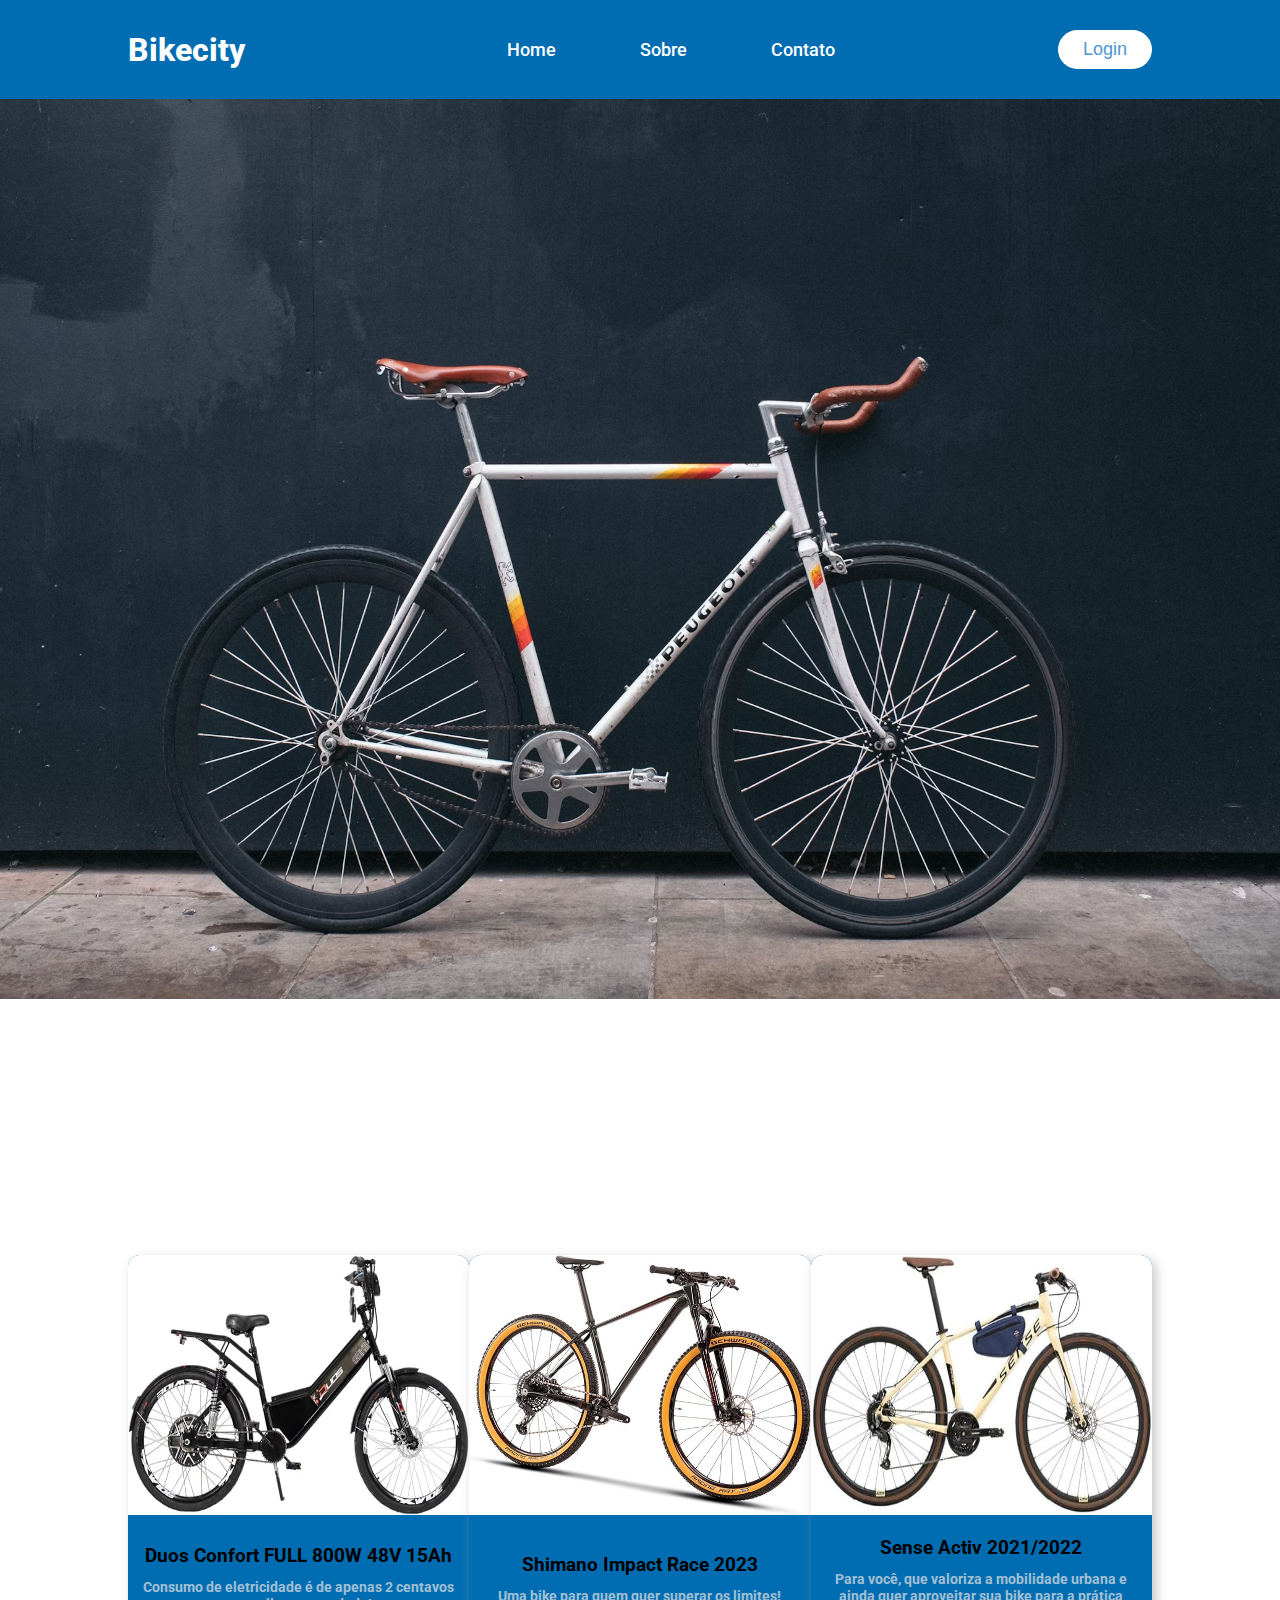
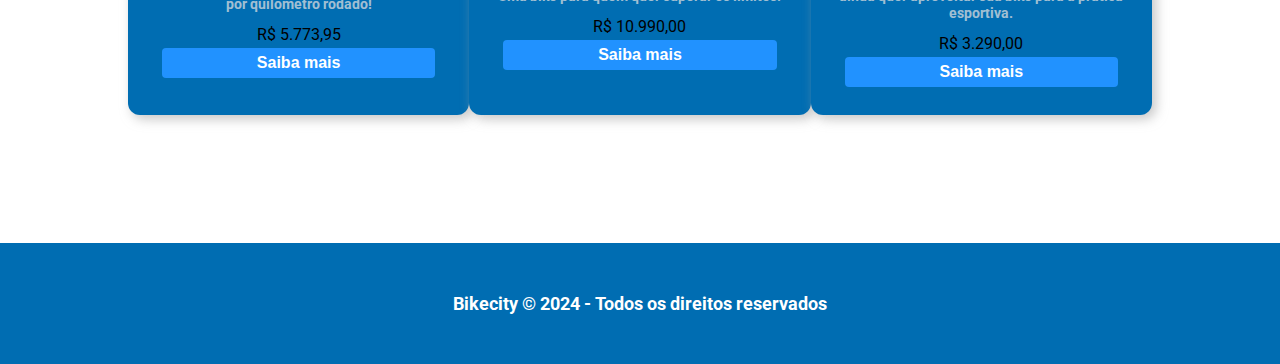
<file: index.html>
<!DOCTYPE html>
<html lang="pt-br">
<head>
    <meta charset="UTF-8">
    <meta name="viewport" content="width=device-width, initial-scale=1.0">
    <link rel="stylesheet" href="css/estilo.css">
    <title>Home - Bikecity</title>
</head>
<body>
    <header id="header">
        <a href="#" class="logo">Bikecity</a>
        <nav>
            <ul class="nav__links">
                <li><a href="#">Home</a></li>
                <li><a href="sobre.html" onclick="alternarCores">Sobre</a></li>
                <li><a href="contato.html">Contato</a></li>
            </ul>
        </nav>
        <a href="login.html"><button id="login__btn">Login</button></a>
    </header>

    <section id="banner">
        <img id="imgbanner">
    </section>

    <section id="card-section">
        <div class="card">
            <img src="img/bike1.jpg" alt="yamaha YDX Moro 05">
            <div>
                <h1>Duos Confort FULL 800W 48V 15Ah</h1>
                <h2>Consumo de eletricidade é de apenas 2 centavos por quilometro rodado!</h2>
                <span>R$ 5.773,95</span>
                <button onclick="redirect1()">Saiba mais</button>
            </div>
        </div>

        <div class="card">
            <img src="img/bike2.jpg" alt="yamaha YDX Moro 05">
            <div>
                <h1>Shimano Impact Race 2023</h1>
                <h2>Uma bike para quem quer superar os limites!</h2>
                <span>R$ 10.990,00</span>
                <button onclick="redirect2()">Saiba mais</button>
            </div>
        </div>

        <div class="card">
            <img src="img/bike3.jpg" alt="yamaha YDX Moro 05">
            <div>
                <h1>Sense Activ 2021/2022</h1>
                <h2>Para você, que valoriza a mobilidade urbana e ainda quer aproveitar sua bike para a prática esportiva.</h2>
                <span>R$ 3.290,00</span>
                <button onclick="redirect3()">Saiba mais</button>
            </div>
        </div>
    </section>

    <footer>
        <p>Bikecity © 2024 - Todos os direitos reservados</p>
    </footer>

    <!-- JAVASCRIPT EXTERNO-->
    <script src="script.js"></script>
    <script>
        alert('Seja bem-vindo');
        slideShow();
    </script>
</body>
</html>
</file>
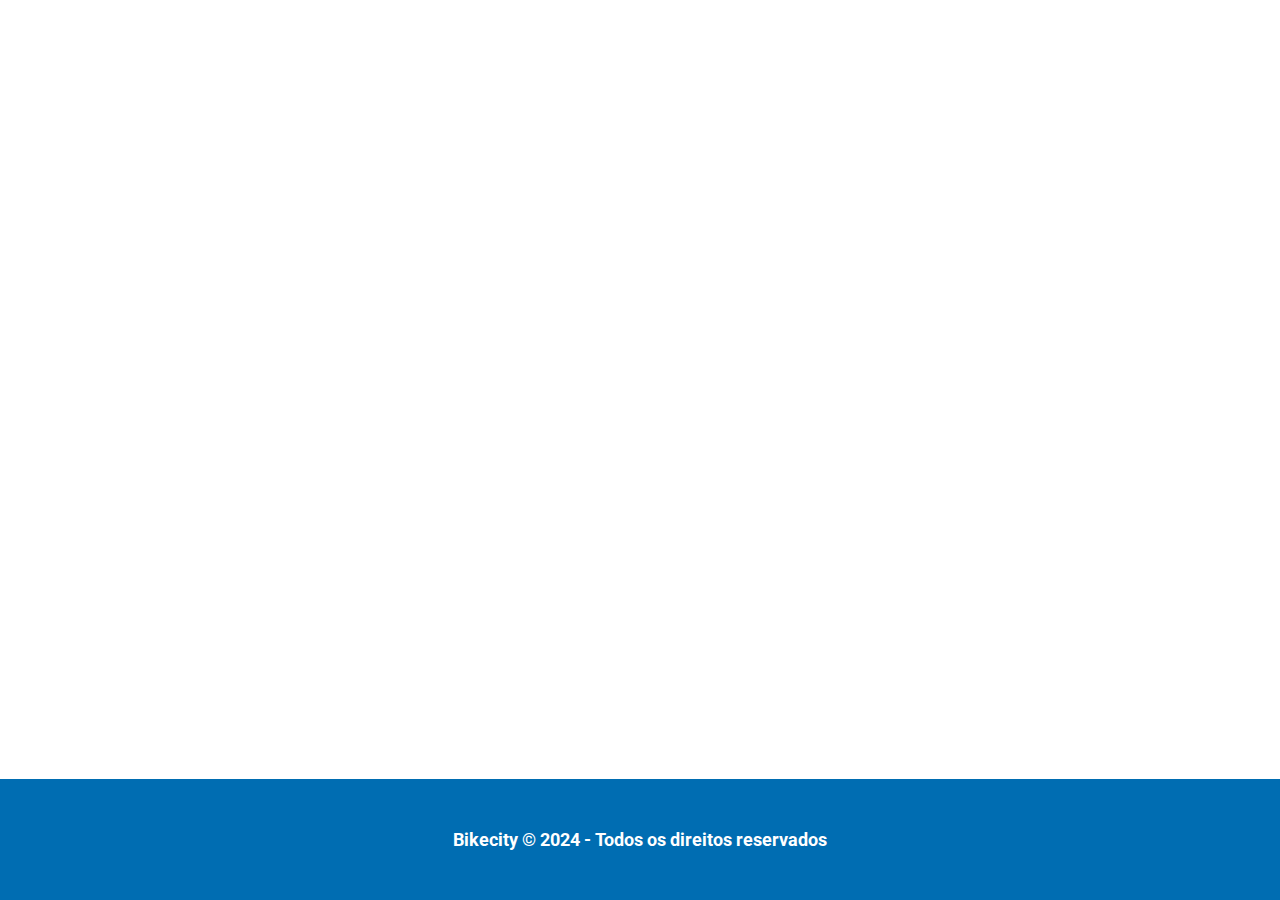
<file: quiz.html>
<!DOCTYPE html>
<html lang="pt-br">
<head>
    <meta charset="UTF-8">
    <meta name="viewport" content="width=device-width, initial-scale=1.0">
    <link rel="stylesheet" href="css/estilo.css">
    <title>Quiz - Bikecity</title>
</head>
<body>
    
    <header>
        <script>
            // Definindo as perguntas e respostas
            var perguntas = [
                "Qual é o inventor da bicicleta?",
                "Em que ano a bicicleta foi inventada?",
                "Qual é o componente fundamental da bicicleta que foi inventado em 1888 por John Boyd Dunlop?",
                "O que é um quadro de bicicleta feito de?",
                "Qual é o tipo de bicicleta projetado para ser usado em terrenos acidentados?",
                "Qual é o nome do evento esportivo de ciclismo mais famoso do mundo?",
                "O que significa a sigla 'MTB'?",
                "O que é um 'pelotão' no ciclismo?",
                "Quantos estágios tem o Tour de France?",
                "Qual é a vantagem de usar uma bicicleta dobrável?"
            ];
            
            var respostas = [
                "Karl Drais",
                "1817",
                "Pneu",
                "Alumínio, aço, carbono, etc.",
                "Mountain bike (MTB)",
                "Tour de France",
                "Mountain Bike",
                "Grupo de ciclistas competindo juntos",
                "21",
                "Facilidade de transporte e armazenamento"
            ];
            
            // Função para iniciar o quiz
            function iniciarQuiz() {
                var pontuacao = 0;
            
                // Loop para fazer as perguntas
                for (var i = 0; i < perguntas.length; i++) {
                    var respostaUsuario = prompt(perguntas[i]);
            
                    // Verifica se a resposta do usuário está correta
                    if (respostaUsuario.toLowerCase() === respostas[i].toLowerCase()) {
                        pontuacao++;
                    }
                }
            
                // Mostra a pontuação na tela
                document.body.innerHTML += "<h2>Você acertou " + pontuacao + " de " + perguntas.length + " perguntas!</h2>";
            }
            
            // Inicia o quiz quando a página carrega
            window.onload = iniciarQuiz;
            </script>
    </header>

    <section>

    </section>

    <footer>
        <p>Bikecity © 2024 - Todos os direitos reservados</p>
    </footer>

    <!-- JAVASCRIPT EXTERNO -->
    <script src="script.js"></script>
</body>
</html>
</file>
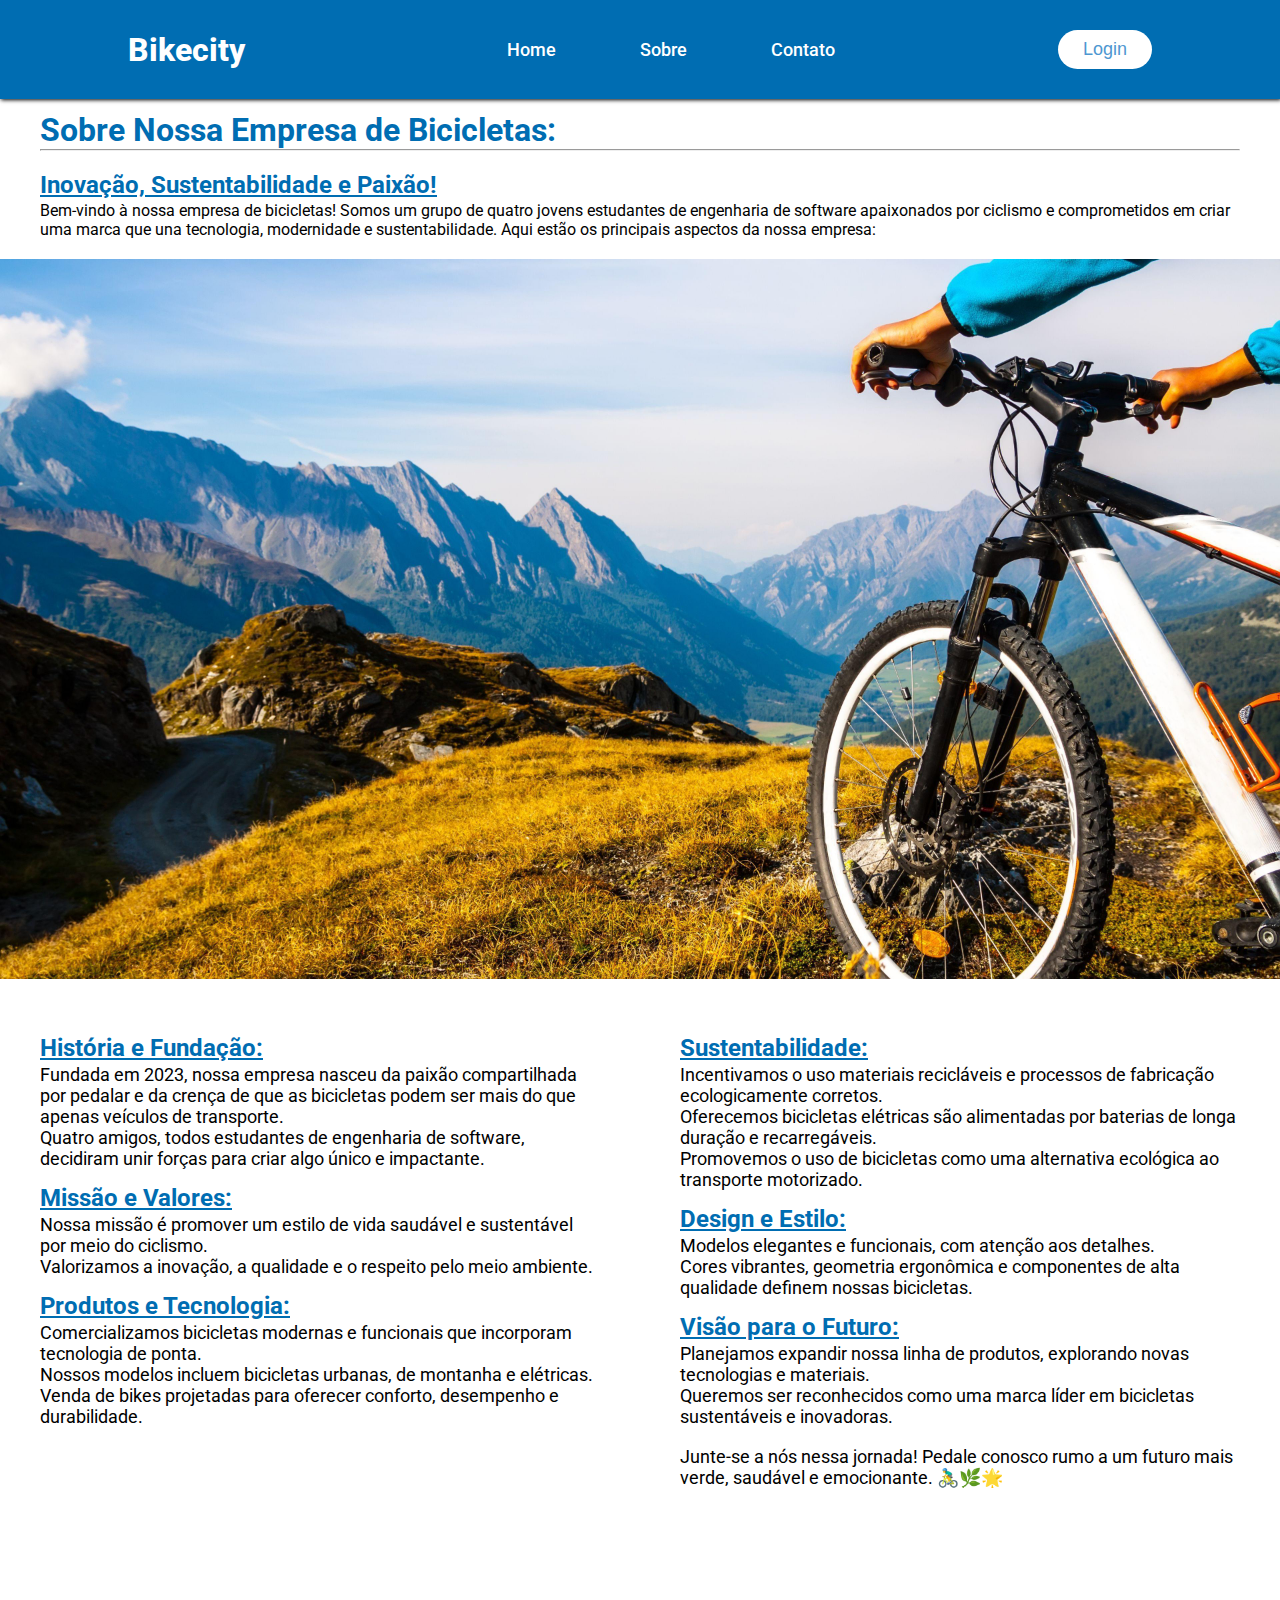
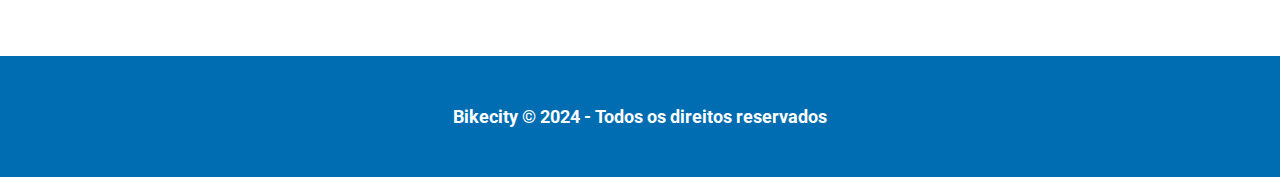
<file: sobre.html>
<!DOCTYPE html>
<html lang="pt-br">
<head>
    <meta charset="UTF-8">
    <meta name="viewport" content="width=device-width, initial-scale=1.0">
    <link rel="stylesheet" href="css/estilo.css">
    <title>Sobre - Bikecity</title>
</head>
<body>
    <header id="header">
        <a href="index.html" class="logo">Bikecity</a>
        <nav>
            <ul class="nav__links">
                <li><a href="index.html">Home</a></li>
                <li><a href="#">Sobre</a></li>
                <li><a href="contato.html">Contato</a></li>
            </ul>
        </nav>
        <a href="login.html"><button id="login__btn">Login</button></a>
    </header>

    <section id="sobre__conteudo">
        <div class="slogan">
            <h1>Sobre Nossa Empresa de Bicicletas: </h1>
            <hr>
            <h2>Inovação, Sustentabilidade e Paixão!</h2>
            <p>Bem-vindo à nossa empresa de bicicletas! Somos um grupo de quatro jovens estudantes de engenharia de software apaixonados por ciclismo e comprometidos em criar uma marca que una tecnologia, modernidade e sustentabilidade. Aqui estão os principais aspectos da nossa empresa:</p>
        </div>
        <img src="img/sobreImg.jpg" alt="imagem do sobre" id="imgSobre">
        <div class="conteudoDesenvolvimento">

            <div class="conteudoDesenvolvimento__esquerdo">
                <h2>História e Fundação: </h2>
                <p>Fundada em 2023, nossa empresa nasceu da paixão compartilhada por pedalar e da crença de que as bicicletas podem ser mais do que apenas veículos de transporte.</p>
                <p>Quatro amigos, todos estudantes de engenharia de software, decidiram unir forças para criar algo único e impactante.</p>

                <h2>Missão e Valores:</h2>
                <p>Nossa missão é promover um estilo de vida saudável e sustentável por meio do ciclismo.</p>
                <p>Valorizamos a inovação, a qualidade e o respeito pelo meio ambiente.</p>

                <h2>Produtos e Tecnologia:</h2>
                <p>Comercializamos bicicletas modernas e funcionais que incorporam tecnologia de ponta.</p>
                <p>Nossos modelos incluem bicicletas urbanas, de montanha e elétricas.</p>
                <p>Venda de bikes projetadas para oferecer conforto, desempenho e durabilidade.</p>
            </div>

            <div class="conteudoDesenvolvimento__direito">
                <h2>Sustentabilidade:</h2>
                <p>Incentivamos o uso materiais recicláveis e processos de fabricação ecologicamente corretos.</p>
                <p>Oferecemos bicicletas elétricas são alimentadas por baterias de longa duração e recarregáveis.</p>
                <p>Promovemos o uso de bicicletas como uma alternativa ecológica ao transporte motorizado.</p>

                <h2>Design e Estilo:</h2>
                <p>Modelos elegantes e funcionais, com atenção aos detalhes.</p>
                <p>Cores vibrantes, geometria ergonômica e componentes de alta qualidade definem nossas bicicletas.</p>

                <h2>Visão para o Futuro:</h2>
                <p>Planejamos expandir nossa linha de produtos, explorando novas tecnologias e materiais.</p>
                <p>Queremos ser reconhecidos como uma marca líder em bicicletas sustentáveis e inovadoras.</p>
                <br>
                <p>Junte-se a nós nessa jornada! Pedale conosco rumo a um futuro mais verde, saudável e emocionante. 🚴‍♂️🌿🌟</p>
            </div>
        </div>
    </section>

    <footer>
        <p>Bikecity © 2024 - Todos os direitos reservados</p>
    </footer>

    <!-- JAVASCRIPT EXTERNO-->
    <script src="script.js"></script>
</body>
</html>
</file>
<file: css/estilo.css>
@import url('https://fonts.googleapis.com/css2?family=Roboto:ital,wght@0,100;0,300;0,400;0,500;0,700;0,900;1,100;1,300;1,400;1,500;1,700;1,900&display=swap');

* {
    margin: 0;
    padding: 0;
    box-sizing: border-box;
}

body {
    font-family: "Roboto", sans-serif;
    background-color: #fff;
    display: flex;
    flex-direction: column;
    min-height: 100vh;
}

/* ESTILIZAÇÃO DO BACKGROUND DA PÁGINA */
.cor1 {
    background-color: #fff;
    transition: all 0.25s ease-in-out;
}

.cor2 {
    background-color: #A3CEEF;
    transition: all 0.25s ease-in-out;
}

.cor3 {
    background-color: #7BB4E3;
    /* background-color: red; */
    transition: all 0.25s ease-in-out;
}

/* ESTILIZAÇÃO DA PÁGINA*/

section {
    margin-bottom: 10%;
}

#header {
    display: flex;
    justify-content: space-between;
    align-items: center;
    padding: 30px 10%;
    background-color: #006DB2;
    box-shadow: 1px 1px 4px black;
}

.logo {
    font-size: 2rem;
    color: #fff;
    text-decoration: none;
    font-weight: 800;
}

.nav__links {
    list-style: none;
}

.nav__links li {
    display: inline-block;
    padding: 0px 20px;
}

.nav__links a {
    position: relative;
    font-size: 18px;
    color: white;
    font-weight: 500;
    text-decoration: none;
    margin-left: 40px;
}

.nav__links a::before {
    content: '';
    position: absolute;
    top: 100%;
    left: 0;
    width: 0;
    height: 2px;
    background: white;
    transition: .3s;
}

.nav__links a:hover::before {
    width: 100%;
}

#login__btn {
    padding: 9px 25px;
    background-color: white;
    border: none;
    border-radius: 40px;
    cursor: pointer;
    transition: all 0.3s ease 0s;
    font-size: 18px;
    font-weight: 500;
    color: #4E97D1;
}

#login__btn:hover {
    color: white;
    background-color: #4E97D1;
}

#banner {
    height: 100vh;
}

#imgbanner {
    width: 100%;
    height: 100%;
    display: block;
    margin: auto;
}

/* ESTILIZAÇÃO DA SEÇÃO DE CARDS */
#card-section {
    display: flex;
    justify-content: space-between;
    margin: 10%;
}

/* ESILIZAÇÃO DOS CARDS DA HOME */

.card {
    background-color: #006DB2;
    width: 430px;
    height: 460px;
    border-radius: 12px;
    box-shadow: 4px 4px 12px #aaaa;
}

.card img {
    width: 100%;
    height: 260px;
    border-top-left-radius: 12px;
    border-top-right-radius: 12px;
}

.card div {
    display: flex;
    flex-direction: column;
    justify-content: center;
    align-items: center;
    gap: 4px;
    height: 40%;
}

.card h1 {
    font-size: 1.2rem;
    text-align: center;
}

.card h2 {
    font-size: .9rem;
    color: #e0e0e0bb;
    margin: 8px;
    text-align: center;
}

.card button {
    background-color: #2192FF;
    height: 30px;
    border: none;
    padding: 4px;
    width: 80%;
    text-align: center;
    text-decoration: none;
    color: #fff;
    font-size: 1rem;
    font-weight: bold;
    border-radius: 4px;
    position: static;
}

  .card button:hover {
    background-color: #137de8;
    cursor: pointer;
}

/* ESTILIZAÇÃO DO FOOTER */
footer {
    margin-top: auto;
    background-color: #006DB2;
    padding: 50px;
    text-align: center;
    color: #fff;
    font-size: 18px;
    font-weight: 700;
}

/* ESTILIZAÇÃO DA PÁGINA SOBRE */
.slogan {
    margin-left: 40px;
    margin-right: 40px;
}

.slogan h1 {
    color: #006DB2;
    margin-top: 1%;
}
.slogan hr {
    margin-bottom: 20px;
}

.slogan h2 {
    margin-top: 5px;
    color: #006DB2;
    text-decoration: underline;
    margin-bottom: 2px;
}

.slogan p {
    margin-bottom: 20px;
}

#imgSobre {
    width: 100%;
    display: block;
    margin: auto;
}

.conteudoDesenvolvimento {
    display: flex;
}

.conteudoDesenvolvimento h2 {
    color: #006DB2;
    text-decoration: underline;
    margin-top: 15px;
    margin-bottom: 2px;
}

.conteudoDesenvolvimento p {
    font-size: 18px;
}

.conteudoDesenvolvimento__esquerdo {
    width: 50%;
    margin: 40px;
}

.conteudoDesenvolvimento__direito {
    width: 50%;
    margin: 40px;
}

/* ESTILIZAÇÃO DA PÁGINA DE CONTATO */
#contato__conteudo form{
    box-sizing: border-box;
    display: flex;
    flex-direction: column;
    gap: .5rem;
    width: 500px;
    margin: 0% auto;
}

#contato__conteudo h1{
    text-align:center;
}

#contato__conteudo label{
    font-weight: bold;
    margin-bottom: 5px;
}

#contato__conteudo input, select, textarea{
    width: 100%;
    padding: 10px;
    border: 1px solid #ccc;
    border-radius: 5px;
    font-size: 1.1rem;
}

#contato__conteudo button{
    padding:10px ;
    border: none;
    background-color: gray;
    color: white;
    font-size: 1.1rem;
    cursor:pointer;
}

#contato__conteudo button:hover {
    background-color: #006DB2;
}

#footer-contato {
    position: sticky;
    bottom: 0;
}

/* ESTILIZAÇÃO DA PÁGINA DE LOGIN */
#login__conteudo form {
    box-sizing: border-box;
    display: flex;
    flex-direction: column;
    gap: .5rem;
    width: 500px;
    margin: 0% auto;
}

#login__conteudo h1 {
    text-align: center;
}

#login__conteudo label{
    font-weight: bold;
    margin-bottom: 5px;
}

#login__conteudo input, select, textarea{
    width: 100%;
    padding: 10px;
    border: 1px solid #ccc;
    border-radius: 5px;
    font-size: 1.1rem;
}

#login__conteudo button{
    padding:10px ;
    border: none;
    background-color: gray;
    color: white;
    font-size: 1.1rem;
    cursor:pointer;
    transition: all 0.25s ease-in-out;
}

#login__conteudo button:hover {
    background-color: #006DB2;
}

/* ESTILIZANDO A PÁGINA QUIZ */
#section-quiz {
    height: 100vh;
}

#section-quiz h1 {
    text-align: center;
    margin: 50px;
}

#footer-quiz {
    position: sticky;
    bottom: 0;
}
</file>
